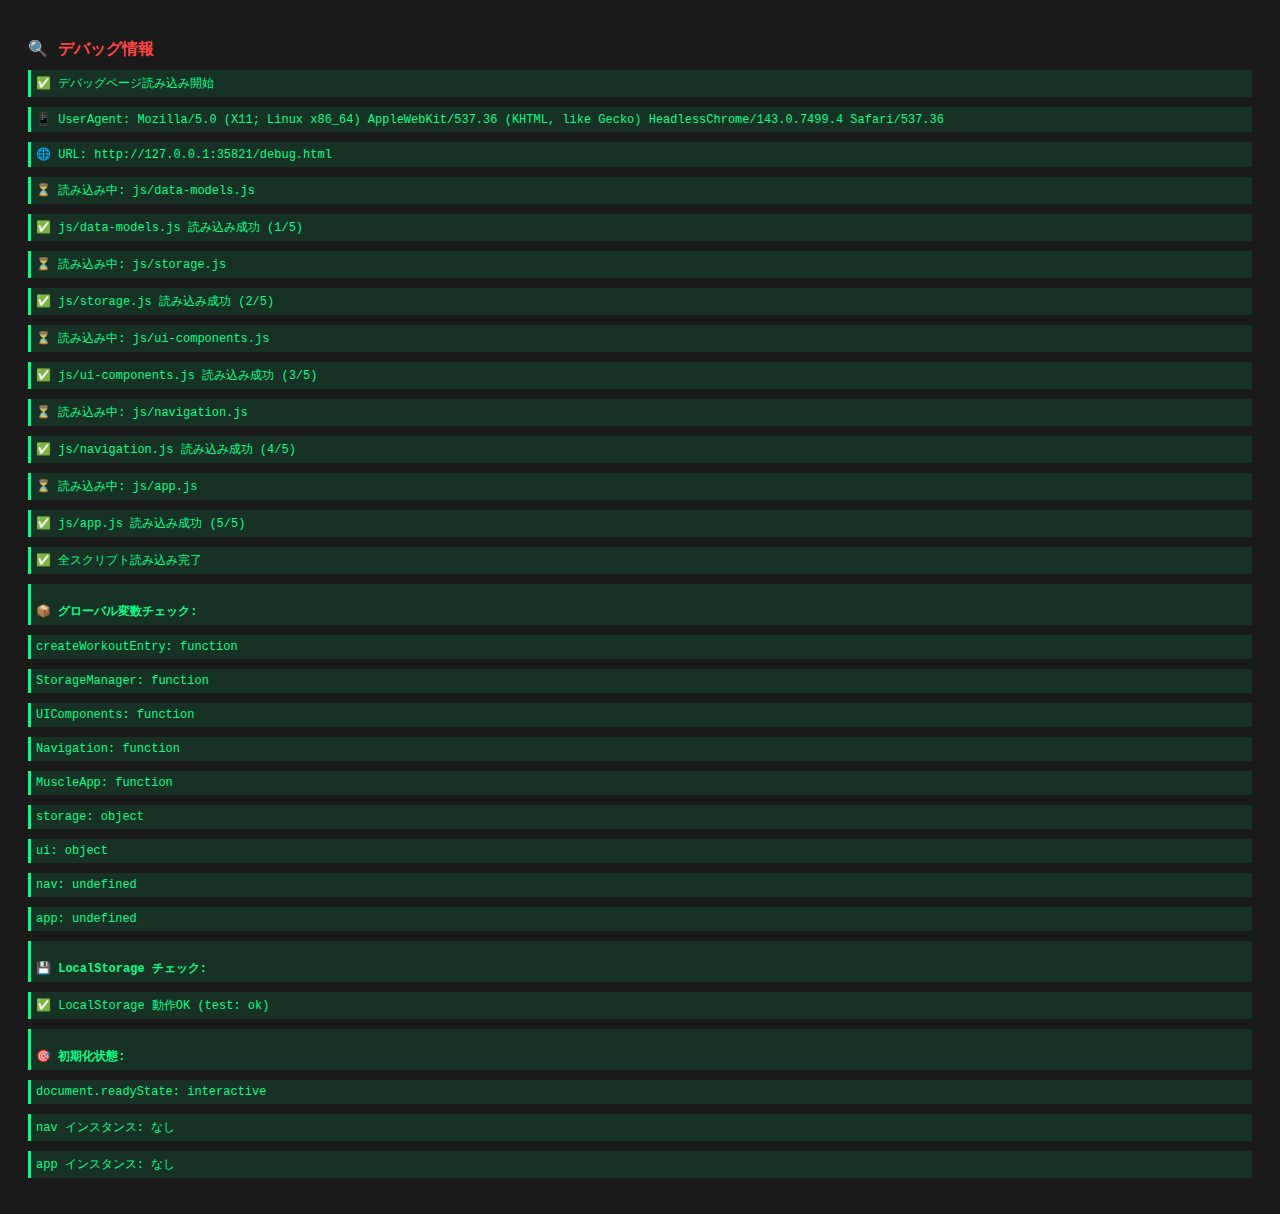
<file: debug.html>
<!DOCTYPE html>
<html lang="ja">
<head>
    <meta charset="UTF-8">
    <meta name="viewport" content="width=device-width, initial-scale=1.0">
    <title>デバッグ - MuscleApp</title>
    <style>
        body {
            font-family: monospace;
            background: #1a1a1a;
            color: #00ff88;
            padding: 20px;
            font-size: 12px;
        }
        .log {
            margin-bottom: 10px;
            padding: 5px;
            background: rgba(0, 255, 136, 0.1);
            border-left: 3px solid #00ff88;
        }
        .error {
            color: #ff4444;
            background: rgba(255, 68, 68, 0.1);
            border-left-color: #ff4444;
        }
        .success {
            color: #00ff88;
        }
        h1 {
            color: #ff4444;
            font-size: 16px;
        }
        pre {
            white-space: pre-wrap;
            word-break: break-all;
        }
    </style>
</head>
<body>
    <h1>🔍 デバッグ情報</h1>
    <div id="output"></div>

    <script>
        const output = document.getElementById('output');
        
        function log(message, isError = false) {
            const div = document.createElement('div');
            div.className = isError ? 'log error' : 'log success';
            div.innerHTML = message;
            output.appendChild(div);
        }

        // エラーをキャッチ
        window.onerror = function(msg, url, line, col, error) {
            log(`❌ エラー: ${msg}<br>ファイル: ${url}<br>行: ${line}:${col}<br>詳細: ${error}`, true);
            return false;
        };

        log('✅ デバッグページ読み込み開始');
        log(`📱 UserAgent: ${navigator.userAgent}`);
        log(`🌐 URL: ${location.href}`);
        
        // スクリプトを順番に読み込み
        const scripts = [
            'js/data-models.js',
            'js/storage.js',
            'js/ui-components.js',
            'js/navigation.js',
            'js/app.js'
        ];
        
        let loadedCount = 0;
        
        function loadScript(src) {
            return new Promise((resolve, reject) => {
                log(`⏳ 読み込み中: ${src}`);
                const script = document.createElement('script');
                script.src = src;
                
                script.onload = () => {
                    loadedCount++;
                    log(`✅ ${src} 読み込み成功 (${loadedCount}/${scripts.length})`);
                    resolve();
                };
                
                script.onerror = (e) => {
                    log(`❌ ${src} 読み込み失敗: ${e}`, true);
                    reject(e);
                };
                
                document.body.appendChild(script);
            });
        }
        
        async function loadAllScripts() {
            try {
                for (const src of scripts) {
                    await loadScript(src);
                }
                
                log('✅ 全スクリプト読み込み完了');
                
                // グローバル変数をチェック
                log('<br><strong>📦 グローバル変数チェック:</strong>');
                log(`createWorkoutEntry: ${typeof createWorkoutEntry}`);
                log(`StorageManager: ${typeof StorageManager}`);
                log(`UIComponents: ${typeof UIComponents}`);
                log(`Navigation: ${typeof Navigation}`);
                log(`MuscleApp: ${typeof MuscleApp}`);
                log(`storage: ${typeof storage}`);
                log(`ui: ${typeof ui}`);
                log(`nav: ${typeof nav}`);
                log(`app: ${typeof app}`);
                
                // LocalStorageチェック
                log('<br><strong>💾 LocalStorage チェック:</strong>');
                try {
                    localStorage.setItem('test', 'ok');
                    const test = localStorage.getItem('test');
                    localStorage.removeItem('test');
                    log(`✅ LocalStorage 動作OK (test: ${test})`);
                } catch (e) {
                    log(`❌ LocalStorage エラー: ${e}`, true);
                }
                
                // DOMContentLoaded
                log('<br><strong>🎯 初期化状態:</strong>');
                log(`document.readyState: ${document.readyState}`);
                log(`nav インスタンス: ${nav ? 'あり' : 'なし'}`);
                log(`app インスタンス: ${app ? 'あり' : 'なし'}`);
                
                if (app) {
                    log(`app.currentWorkout: ${app.currentWorkout ? 'あり' : 'なし'}`);
                }
                
            } catch (error) {
                log(`❌ 致命的エラー: ${error}`, true);
                log(`<pre>${error.stack}</pre>`, true);
            }
        }
        
        loadAllScripts();
    </script>
</body>
</html>
</file>
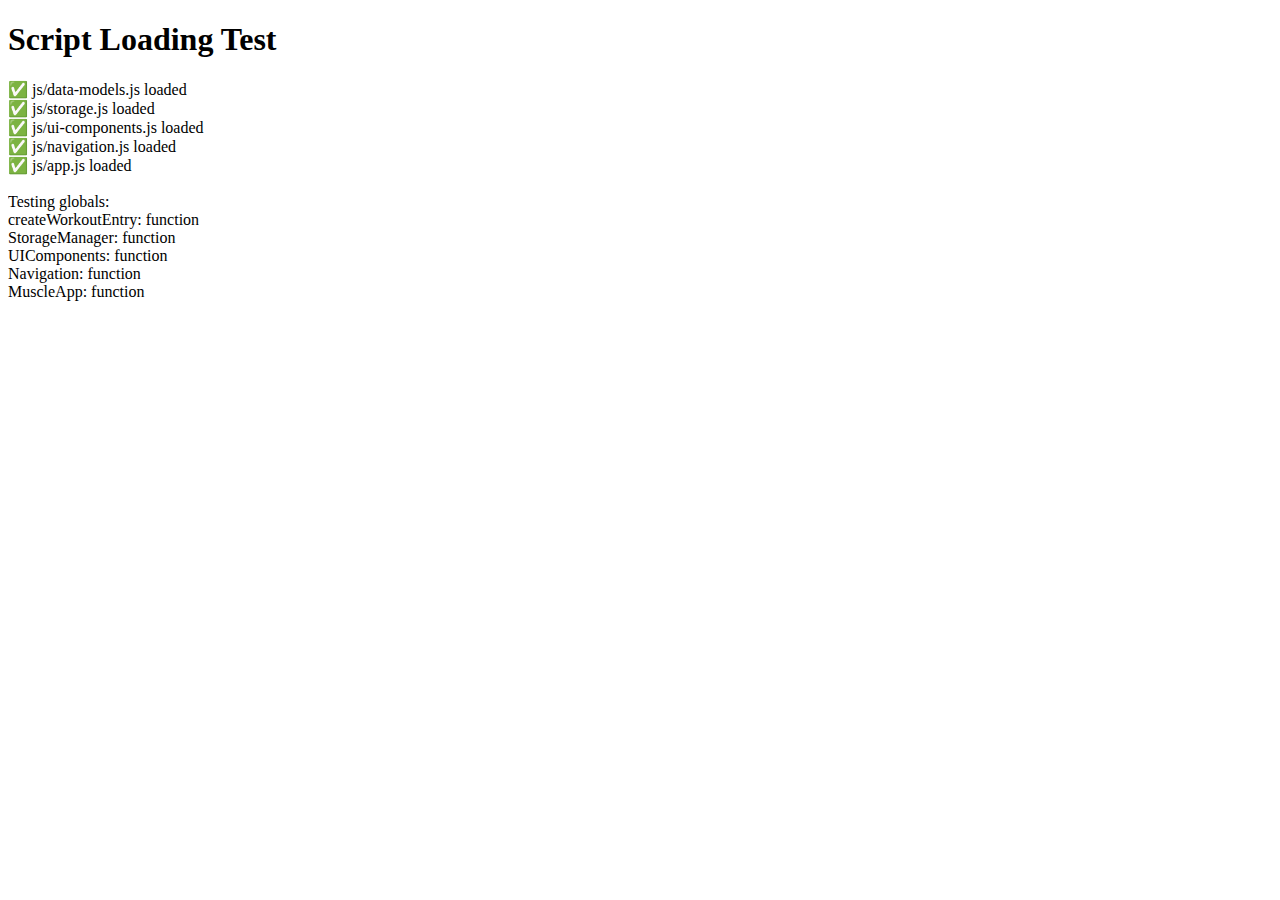
<file: test-load.html>
<!DOCTYPE html>
<html>
<head>
    <title>Script Load Test</title>
</head>
<body>
    <h1>Script Loading Test</h1>
    <div id="status"></div>
    <script>
        const status = document.getElementById('status');
        const scripts = [
            'js/data-models.js',
            'js/storage.js',
            'js/ui-components.js',
            'js/navigation.js',
            'js/app.js'
        ];
        
        function testScript(src) {
            return new Promise((resolve) => {
                const script = document.createElement('script');
                script.src = src;
                script.onload = () => {
                    status.innerHTML += `✅ ${src} loaded<br>`;
                    resolve(true);
                };
                script.onerror = () => {
                    status.innerHTML += `❌ ${src} failed<br>`;
                    resolve(false);
                };
                document.body.appendChild(script);
            });
        }
        
        (async () => {
            for (const src of scripts) {
                await testScript(src);
            }
            status.innerHTML += '<br>Testing globals:<br>';
            status.innerHTML += `createWorkoutEntry: ${typeof createWorkoutEntry}<br>`;
            status.innerHTML += `StorageManager: ${typeof StorageManager}<br>`;
            status.innerHTML += `UIComponents: ${typeof UIComponents}<br>`;
            status.innerHTML += `Navigation: ${typeof Navigation}<br>`;
            status.innerHTML += `MuscleApp: ${typeof MuscleApp}<br>`;
        })();
    </script>
</body>
</html>
</file>
